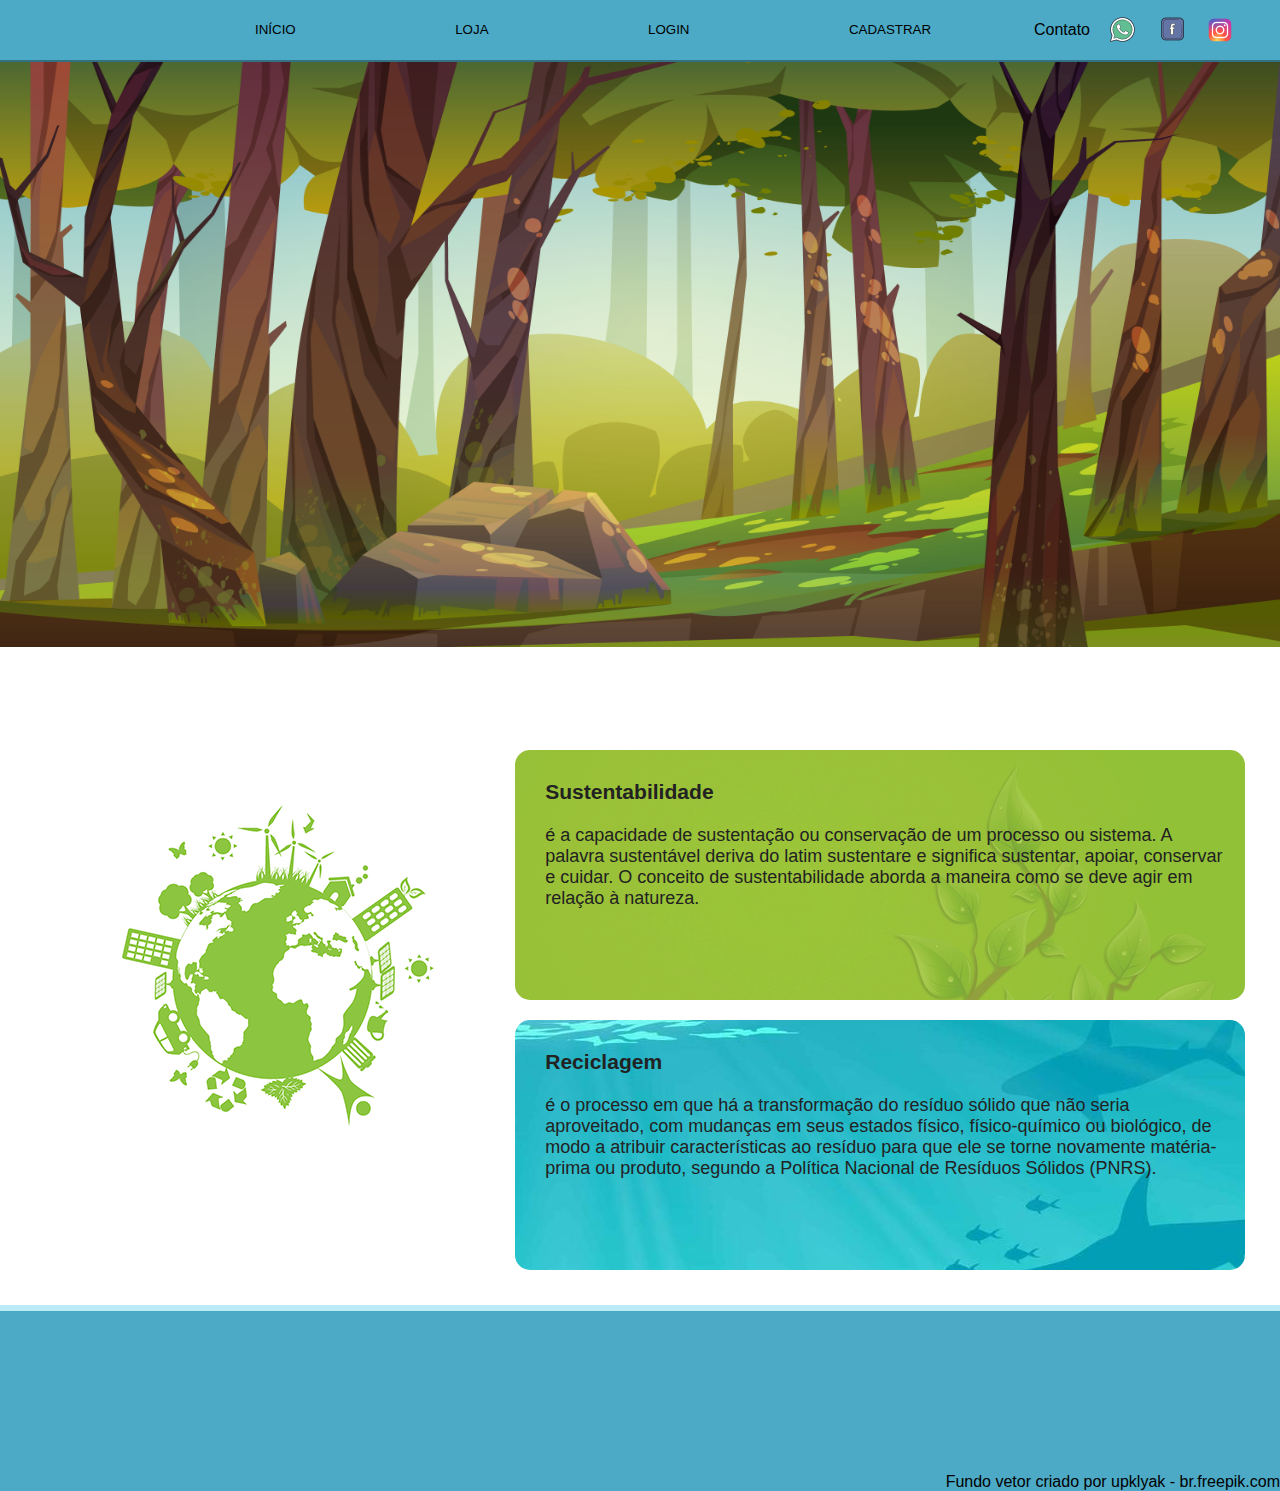
<file: index.html>
<!DOCTYPE html>
<html lang="pt-Br">
<head>
    <meta charset="UTF-8">
    <meta name="viewport" content="width=device-width, initial-scale=1.0">
    <title>Meio Ambiente</title>
    <link rel="stylesheet" href="style.css">    
</head>
<body>

    <!--Menu-->
    <nav>
        
        <!-- Login e cadastro só é mostrado caso não houver sessão de usuário -->
        <ul>            
            <li><a href="" id="inicio">Início</a></li>
            <li><a href="loja.html">Loja</a></li>
            <li id="btnLogin"><a href="login.html">Login</a></li>
            <li id="btnCadast"><a href="cadastro.html">Cadastrar</a></li>
            
            <!-- Contato -->
            <div class="center">       
                <a style="margin-bottom:4px;" href="">Contato</a>
                <a><img src="./imagens/whatsapp.png" alt="whatsapp"></a>
                <a><img src="./imagens/facebook.png" alt="facebook"></a>
                <a><img src="./imagens/instagram.png" alt="instagram"></a>
            </div>
        </ul> 
    </nav>
    
    <!--Imagem Floresta-->
    <div class="slide">
        <img src="./imagens/img-inicio.jpg" alt="imagem aqui">              
    </div>
    
    <!--Conteúdo central do site-->
    <div class="bodycentro">        
        <div class="ambienteimg">
            <img src="./imagens/meioambiente.png" alt="Imagem Meio Ambiente">
        </div>       
        
        <!--Títudo e texto-->
        <div class="texto">
           

            <!--Título e texto com imagem ao Fundo-->
            <div class="boxservic">                   
                <div class="textbox">
                    <h3>Sustentabilidade</h3><br>
                    <p>é a capacidade de sustentação ou conservação de um processo ou sistema.
                         A palavra sustentável deriva do latim sustentare e significa sustentar, apoiar,
                          conservar e cuidar. O conceito de sustentabilidade aborda a maneira como se deve agir
                           em relação à natureza.</p>
                </div>
            </div>
            
            <!--Título e texto com imagem ao Fundo-->
            <div class="boxservic2">                   
                <div class="textbox2">
                    <h3>Reciclagem </h3><br>
                    <p>é o processo em que há a transformação do resíduo sólido que não seria aproveitado,
                         com mudanças em seus estados físico, físico-químico ou biológico, de modo a atribuir 
                         características ao resíduo para que ele se torne novamente matéria-prima ou produto, 
                         segundo a Política Nacional de Resíduos Sólidos (PNRS).</p>
                </div>
            </div>

        </div>
    </div>

        <!--Rodape-->
        <div class="end">                   
            <p><a href="https://br.freepik.com/vetores/fundo">Fundo vetor criado por upklyak - br.freepik.com</a></p>
        </div>
   
  
</body>
</html>
</file>
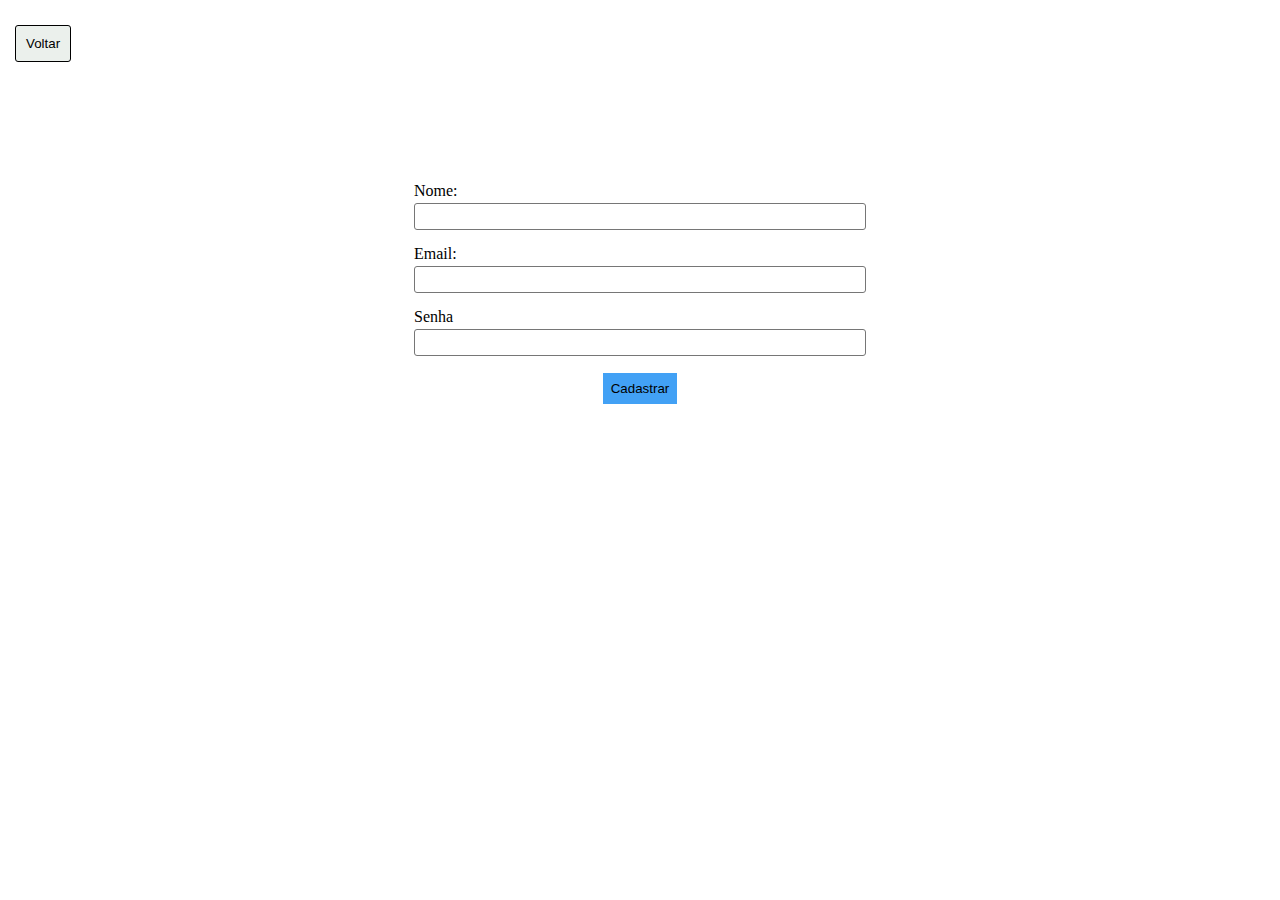
<file: cadastro.html>
<!DOCTYPE html>
<html lang="en">
<head>
    <meta charset="UTF-8">
    <meta name="viewport" content="width=device-width, initial-scale=1.0">
    <title>Cadastrar</title>
    <link rel="stylesheet" href="lojaStyle.css">
</head>
<body>
<a href="index.html"><button class="btnVolt">Voltar</button></a>
    <div class="cadastroForm">
        <form>
            <label>Nome: </label>
            <input type="text" name="nome" class="inputCadastro">
            <label>Email: </label>
            <input type="email" name="email" class="inputCadastro">
            <label>Senha</label>
            <input type="password" minlength="8" name="senha" required class="inputCadastro">
            <button type="submit" class="buttonCadastro">Cadastrar</button>
        </form>
    </div>
    
    </body>
</html>
</file>
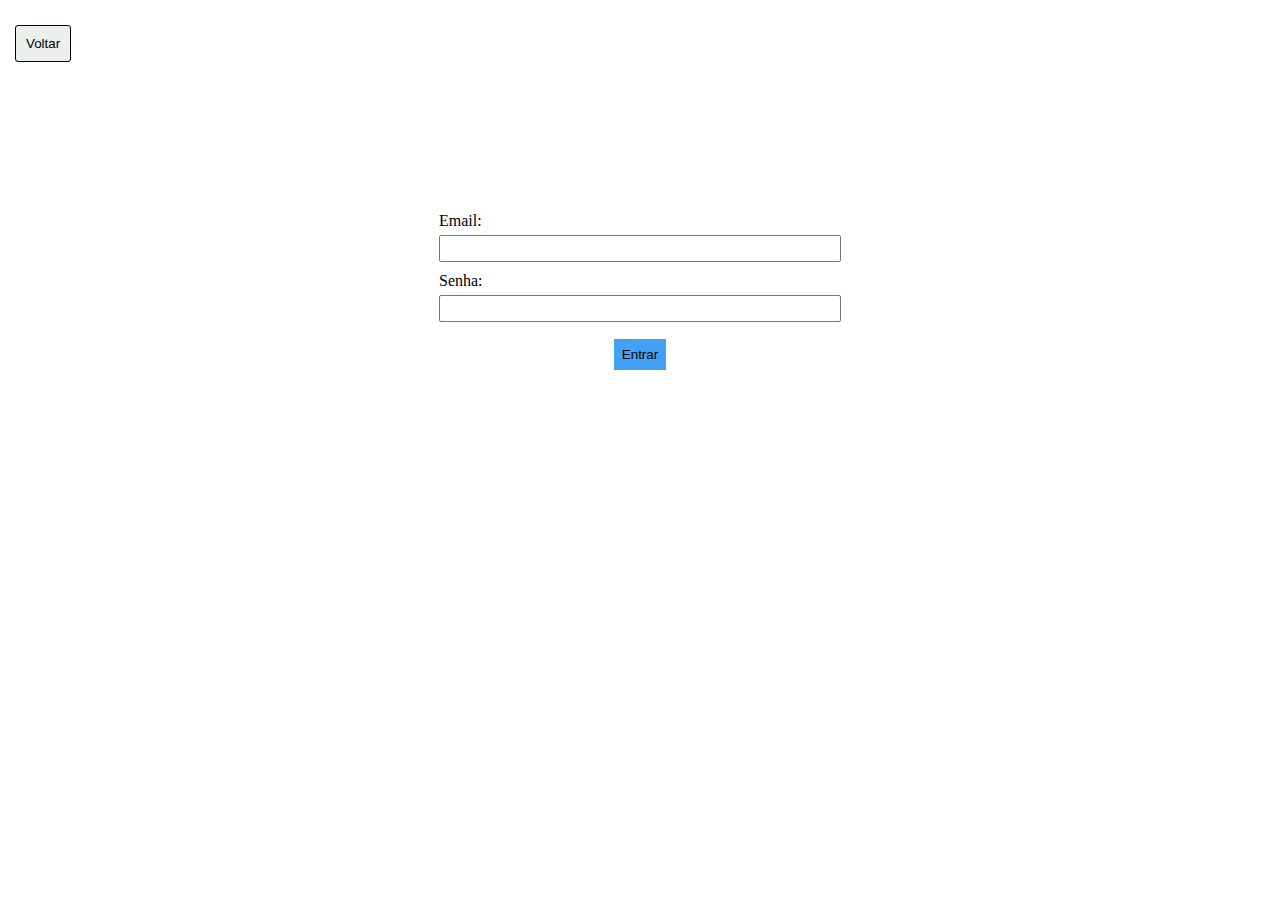
<file: login.html>
<!DOCTYPE html>
<html lang="en">
<head>
    <meta charset="UTF-8">
    <meta name="viewport" content="width=device-width, initial-scale=1.0">
    <title>Login</title>
    <link rel="stylesheet" href="lojaStyle.css">
</head>
<body>
    <a href="index.html"><button class="btnVolt">Voltar</button></a>
    <div class="loginForm">
        <form>
            <label>Email: </label>
            <input type="email" name="email" class="inputLogin">
            <label>Senha: </label>
            <input type="password" name="pass" class="inputLogin">
            <button type="submit" class="buttonLogin">Entrar</button>
        </form>
    </div>
</body>
</html>
</file>
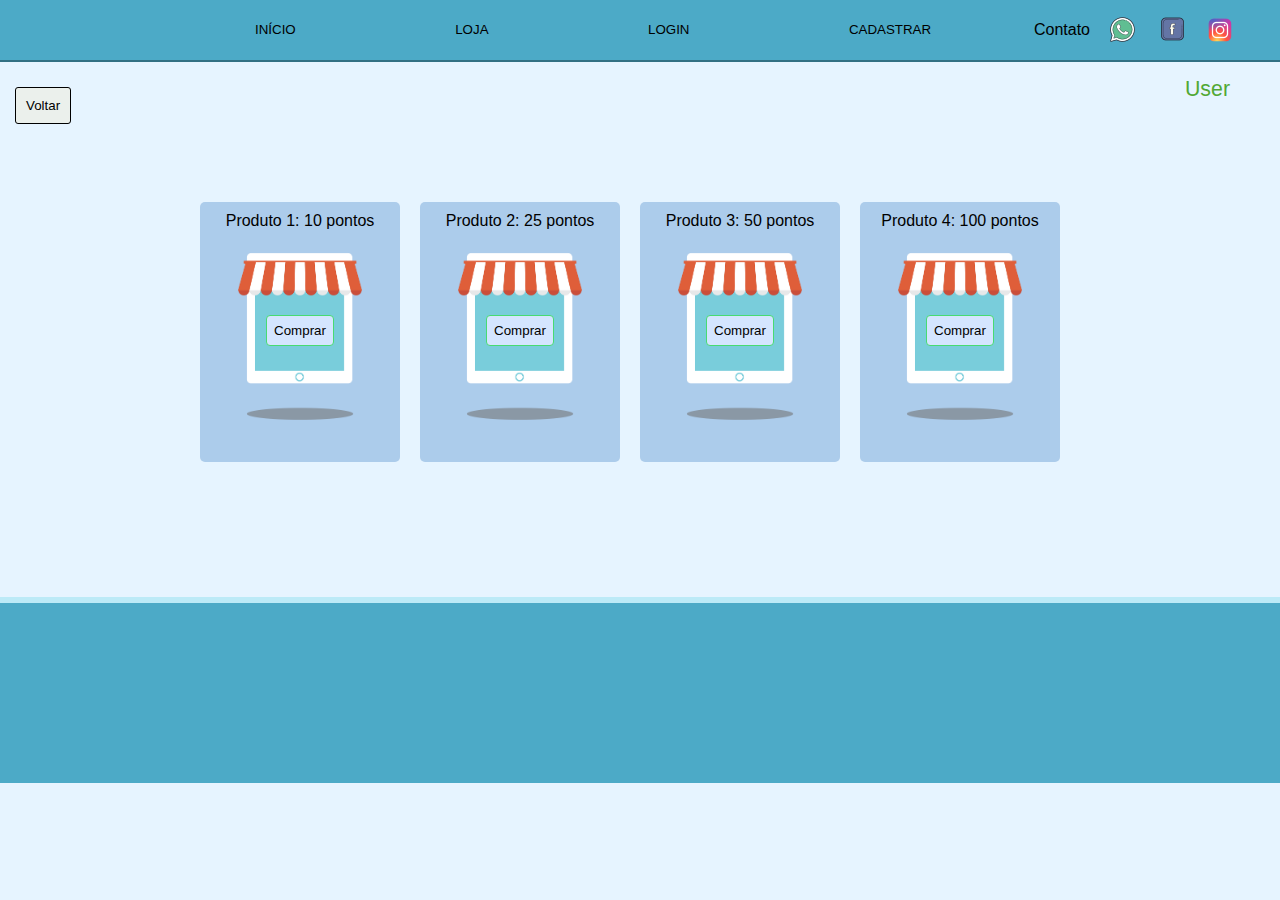
<file: loja.html>
<!DOCTYPE html>
<html lang="en">
<head>
    <meta charset="UTF-8">
    <meta name="viewport" content="width=device-width, initial-scale=1.0">
    <title>Loja</title>
    <link rel="stylesheet" href="lojaStyle.css">
</head>

<body class="body">

    <nav>
        
        <ul>
            <li><a href="index.html" id="inicio">Início</a></li>
            <li><a href="loja.html">Loja</a></li>
            <li id="btnLogin"><a href="login.html">Login</a></li>
            <li id="btnCadast"><a href="cadastro.html">Cadastrar</a></li>
            
            <div class="center">       
                <a style="margin-bottom:4px;" href="">Contato</a>
                <a><img src="./imagens/whatsapp.png" alt="whatsapp"></a>
                <a><img src="./imagens/facebook.png" alt="facebook"></a>
                <a><img src="./imagens/instagram.png" alt="instagram"></a>
            </div>
        </ul> 
    </nav>
    
   
<a href="index.html"><button class="btnVoltar">Voltar</button></a>
    
    <div class="container">

            <div class="userName">
                
                <label style="color: #52a834;">User</label>
            </div>
            
            
        
        <!-- Lista de Produtos -->
        <div id="produtos">
            <ul>
                <form><input type="hidden" name="produto" value="10"><li><label>Produto 1: 10 pontos</label><button onclick="functionBuy()">Comprar</button></li></form>
                
                <form><input type="hidden" name="produto" value="25"><li><label>Produto 2: 25 pontos</label><button onclick="functionBuy()">Comprar</button></li></form>
                
                <form><input type="hidden" name="produto" value="50"><li><label>Produto 3: 50 pontos</label><button onclick="functionBuy()">Comprar</button></li></form>
                
                <form><input type="hidden" name="produto" value="100"><li><label>Produto 4: 100 pontos</label><button onclick="functionBuy()">Comprar</button></li></form>
                
            </ul>
        </div> 
    </div>
        
        <div class="end">                   
            
        </div>

        <script src="script.js"></script>
   

</body>
</html>
</file>
<file: style.css>
* {
    padding: 0;
    margin: 0;
    text-decoration: none;
    list-style: none;  
}

body {
    font-family: Verdana, Geneva, Tahoma, sans-serif;    
}

nav {
    background: rgb(76, 170, 199);
    width: 100%;
    height: 60px;
    border-bottom-style: solid;
    border-width: 2px;
    border-color: rgba(0, 0, 0, 0.342);
}

nav ul {
    margin-left: 100px;
}

nav ul li {       
    margin-top: 20px;  
    margin-left: 125px;
    display: inline-block;
    padding-left: 30px;        
}

nav ul li a {
    color: #ffff;
    text-transform: uppercase;    
    font-size: 10pt;  
    height: 100%;  
}

nav ul a {
    color: #ffff;
}

.slide img {
    width: 100%;
    height: 585px;    
}

.center {
    float: right;
    display: inline-flex;
    align-items: center;
    justify-content: space-between;
    margin-right: 30px;
    margin-top: 12px;    
}

.center a {
    margin-right: 15px;    
}

a:link {
    text-decoration: none;    
    color: black;
}
a:visited {
    text-decoration: none;
    color: black;
}   

.ambienteimg {
    margin-top: 150px; 
    margin-right: 10px;   
}


.bodycentro {    
    margin-left: 9%;
    margin-right: 10%;        
}


.info ul li {
    margin-top: 20px;   
    margin-bottom: 20px; 
    border-bottom: rgb(106, 168, 184);
    border-bottom-style: groove;
    border-width: 2px;    
}

.texto {
    position: relative;
    margin-right: 10px;
    margin-top: -430px;
    margin-left: 400px; 
    font-family: 'Lucida Sans', 'Lucida Sans Regular', 'Lucida Grande', 'Lucida Sans Unicode', Geneva, Verdana, sans-serif;   
}

.boxservic {
    width: 700px;
    height: 220px;
    margin-top: 50px;
    background: url("imagens/green2.png");    
    padding-top: 30px; 
    padding-left: 15px;
    padding-right: 15px;  
    border-radius: 15px;   
    font-size: large;
}

.textbox {
    padding-left: 15px;
    color: rgb(34, 34, 34);
}
.boxservic2 {
    width: 700px;
    height: 220px;
    margin-top: 20px;
    background: url("imagens/oceano2.png");    
    padding-top: 30px;   
    padding-left: 15px;
    padding-right: 15px;
    border-radius: 15px;
    font-size: large;
}

.textbox2 {
    padding-left: 15px;
    color: rgb(34, 34, 34);
}
.end {
    margin-top: 35px;
    background-color: rgb(76, 170, 199);
    height: 165px;    
    padding-top: 15px;
    border-top: rgba(206, 245, 255, 0.863);
    border-width: 6px;
    border-top-style: solid;  
    padding-left: 120px;  
    display: flex;
    align-items: end;
    justify-content: end;
}

.user {
    display: flex;
    align-items: center;
    margin-top: 15px;
}

.p-endpage {
	color: black;
	text-decoration: none;
	display: flex;
	align-self: end;
}
</file>
<file: lojaStyle.css>
* {
    padding: 0;
    margin: 0;
    text-decoration: none;
    list-style: none;  
}


.body{
    background-color: #e6f4ff;
    font-family: Verdana, Geneva, Tahoma, sans-serif;  
}

nav {
    background: rgb(76, 170, 199);
    width: 100%;
    height: 60px;
    border-bottom-style: solid;
    border-width: 2px;
    border-color: rgba(0, 0, 0, 0.342);
}

nav ul {
    margin-left: 100px;    
}

nav ul li {       
    margin-top: 20px;  
    margin-left: 125px;
    display: inline-block;
    padding-left: 30px;        
}

nav ul li a {
    color: #ffff;
    text-transform: uppercase;    
    font-size: 10pt;  
    height: 100%;  
}


.center {
    float: right;
    display: inline-flex;
    align-items: center;
    justify-content: space-between;
    margin-right: 30px;
    margin-top: 12px;    
}

.center a {
    margin-right: 15px;    
}

.container{
    margin-left: 50px;
    margin-right: 50px;
    align-content: center;

}
.userName{  
    margin-top: 15px;
    font-size: 16pt;
    display: flex;
    justify-content: end;               
}

.pontosUser{
    margin-top: 5px; 
    font-size: 16pt;
    display: flex;
    justify-content: end;               
}


#produtos{    
    display: flex;
    margin-top: 100px;
}

#produtos ul{
    display: flex;
    list-style: none;
    margin-right: auto;
    margin-left: auto;
}

#produtos ul form{      
    width: 200px;
    height: 200px;   
    margin-right: 20px;
    display: flex;
    align-items: start; 
    padding-top: 10px;
    padding-bottom: 50px;
    justify-content: center;  
    /*background-color:#a6e0b2;*/ 
    border-radius: 5px;
    background-image: url(./imagens/store.png);
    background-position: center;
    background-size: cover;
    background-repeat: no-repeat;
}



#produtos ul li button {      
    display: block;
    margin-left: auto;
    margin-right: auto;
    margin-top: 85px;  
    border-radius: 4px;
    border-style: solid;
    border-width: 1px;
    border-color:#48db72;
    padding: 7px;
    background-color: #d4e5ff;
}

#produtos ul li label{
	padding-top: 30px;
}

.loginForm{
    margin-top: 150px;
    display: flex;
    justify-content: center;    
}

.inputLogin{
    display: block;
    margin-right: auto;
    margin-left: auto;
    margin-top: 5px;
    margin-bottom: 10px;
    width: 400px;
    border-radius: 2px;
    border-width: 1px;
    border-style: solid;
    height: 25px;
}

.buttonLogin{
    margin-top: 15px;
    display: block;
    margin-left: auto;
    margin-right: auto;
    background-color: #42a1f5;
    border-radius: 2px;
    border-style: solid;
    border-color: #ffffff;
    padding: 8px;
}

.cadastroForm{
    margin-top: 120px;
    display: flex;
    justify-content: center;    
}

.inputCadastro{
    display: block;
    width: 450px;
    height: 25px;
    margin-bottom: 15px;
    margin-top: 3px;
    border-style: solid;
    border-radius: 3px;
    border-width: 1px;    
}

.buttonCadastro{
    display: block;
    margin-left: auto;
    margin-right: auto;
    background-color: #42a1f5;
    border-radius: 2px;
    border-style: solid;
    border-color: #ffffff;
    padding: 8px;

}



.btnVoltar {
    position: absolute;
    border-radius: 3px;    
    background-color:#ebf0ec;
    border-width: 1px;
    border-style: solid;
    border-color: black;
    padding: 10px;
    margin-top: 25px;
    margin-left: 15px;
}

a:link{
    text-decoration: none;
    color: black;
}

a:visited{
    text-decoration: none;   
    color: black; 
}


.btnVoltar:hover {
    background-color: rgba(37, 255, 182, 0.514);
}

.end {
    margin-top: 135px;
    background-color: rgb(76, 170, 199);
    height: 165px;    
    padding-top: 15px;
    border-top: rgba(206, 245, 255, 0.863);
    border-width: 6px;
    border-top-style: solid;  
    padding-left: 120px;  
    display: flex;
    align-self: end;
    
}

.user {
    display: flex;
    align-items: center;
    margin-top: 15px;
}

.btnVolt {   
    
    border-radius: 3px;    
    background-color:#ebf0ec;
    border-width: 1px;
    border-style: solid;
    border-color: black;
    padding: 10px;
    margin-top: 25px;
    margin-left: 15px;
}

.btnVolt:hover {
    background-color: rgba(37, 255, 182, 0.514);
}
</file>
